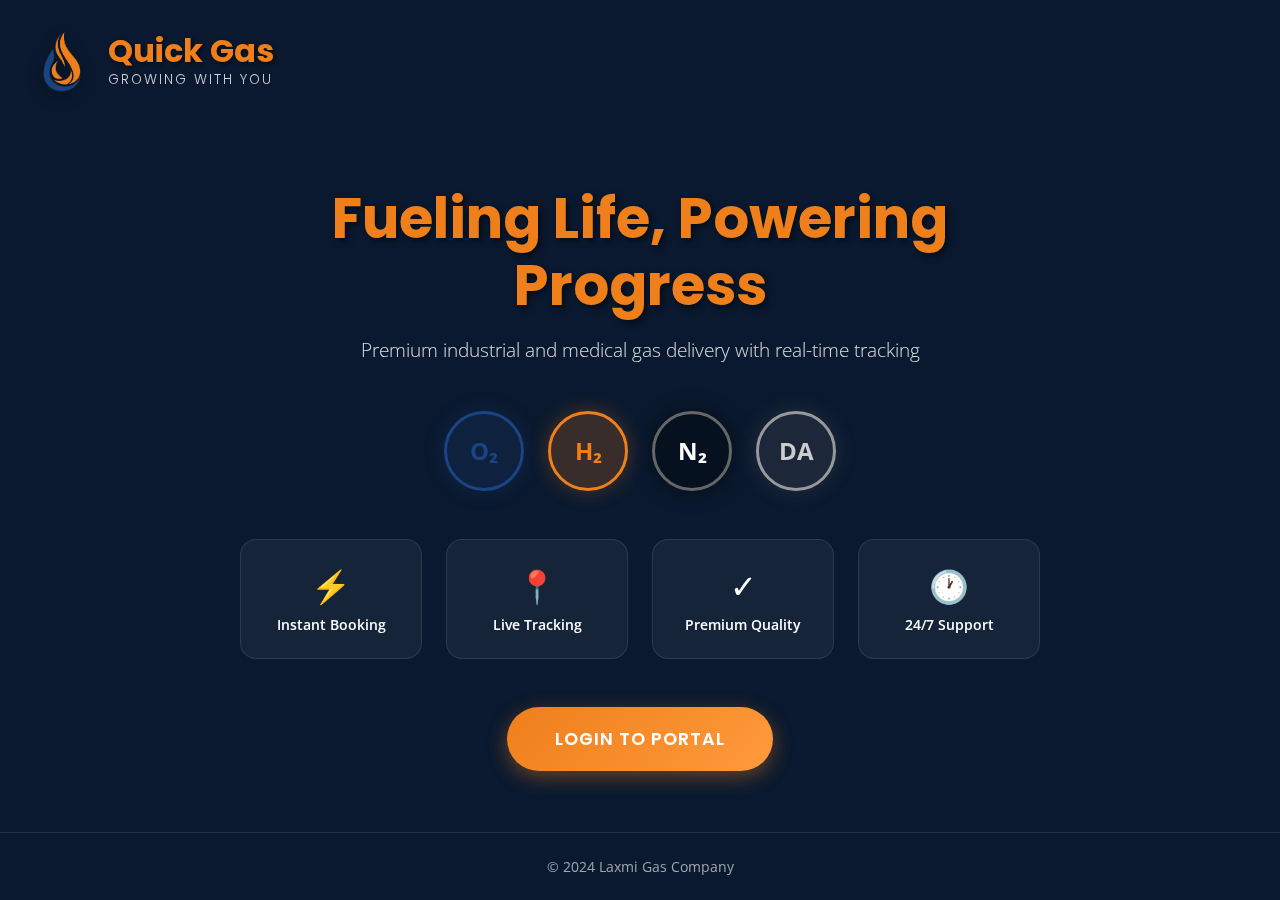
<file: frontend/index.html>
<!DOCTYPE html>
<html lang="en">
<head>
    <meta charset="UTF-8">
    <meta name="viewport" content="width=device-width, initial-scale=1.0">
    <title>Quick Gas - Laxmi Gas Company</title>
    <link rel="stylesheet" href="/frontend/static/css/home_page.css">
    <link rel="icon" type="image/png" href="/frontend/static/logo.png">
</head>
<body>
    <div id="particles-container"></div>
    
    <header>
        <div class="logo-container">
            <img src="/frontend/static/logo.png" alt="Laxmi Gas Company" class="logo">
            <div class="brand">
                <h1>Quick Gas</h1>
                <span class="tagline">Growing With You</span>
            </div>
        </div>
    </header>

    <main>
        <section class="hero">
            <h2>Fueling Life, Powering Progress</h2>
            <p>Premium industrial and medical gas delivery with real-time tracking</p>
            
            <div class="gas-types">
                <div class="gas-badge o2">O₂</div>
                <div class="gas-badge h2">H₂</div>
                <div class="gas-badge n2">N₂</div>
                <div class="gas-badge da">DA</div>
            </div>

            <div class="features">
                <div class="feature">
                    <span class="icon">⚡</span>
                    <span>Instant Booking</span>
                </div>
                <div class="feature">
                    <span class="icon">📍</span>
                    <span>Live Tracking</span>
                </div>
                <div class="feature">
                    <span class="icon">✓</span>
                    <span>Premium Quality</span>
                </div>
                <div class="feature">
                    <span class="icon">🕐</span>
                    <span>24/7 Support</span>
                </div>
            </div>

            <button id="login-btn" class="cta-button">Login to Portal</button>
        </section>
    </main>

    <footer>
        <p>&copy; 2024 Laxmi Gas Company</p>
    </footer>

    <script src="/frontend/static/js/home_page.js"></script>
</body>
</html>
</file>
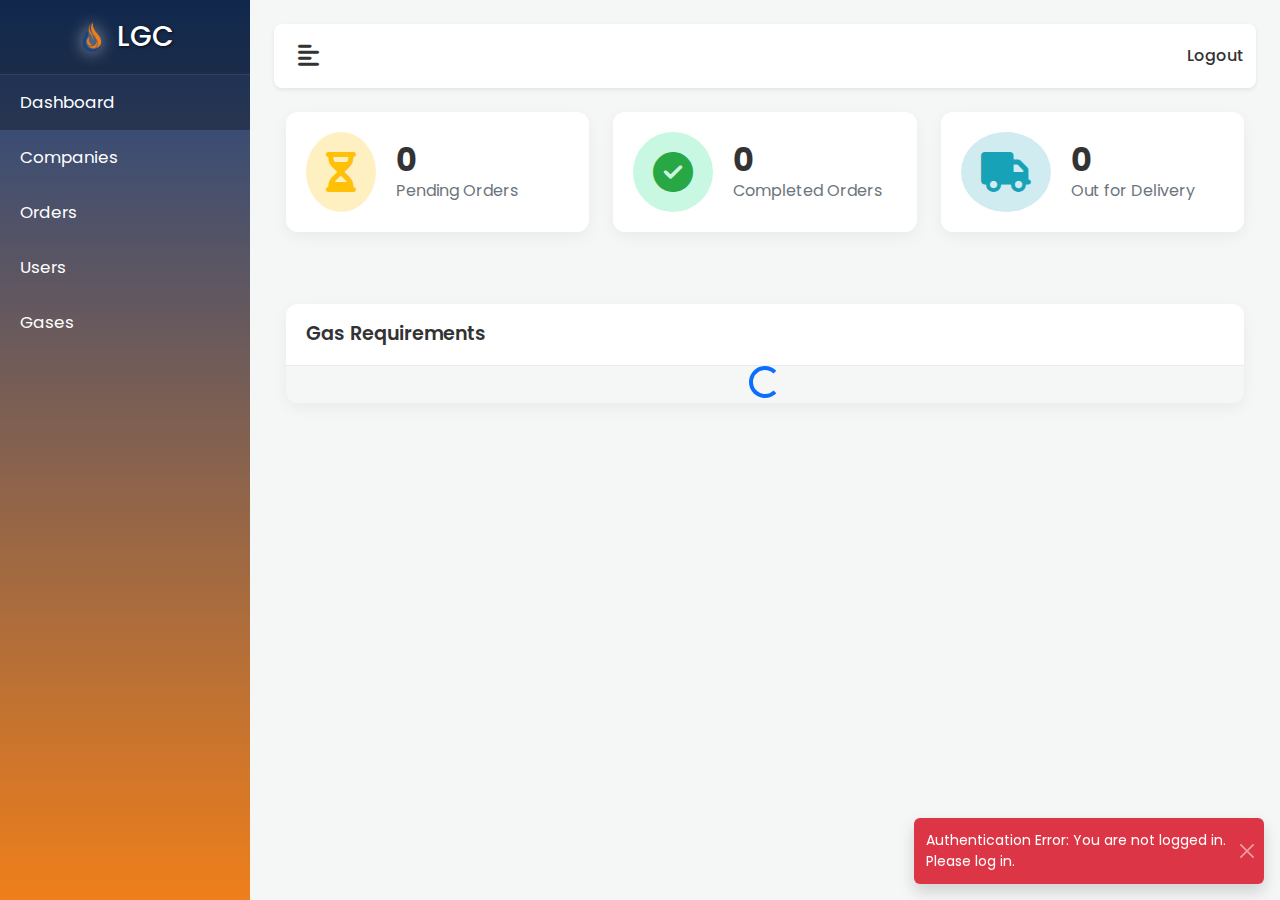
<file: frontend/admin_dashboard.html>
<!DOCTYPE html>
<html>
<head>
    <title>Admin Dashboard - QuickGas</title>
    <meta charset="utf-8">
    <meta name="viewport" content="width=device-width, initial-scale=1.0">
    <link href="https://cdn.jsdelivr.net/npm/bootstrap@5.3.3/dist/css/bootstrap.min.css" rel="stylesheet">
    <link href="https://fonts.googleapis.com/css2?family=Poppins:wght@400;500;600&display=swap" rel="stylesheet">
    <link rel="stylesheet" href="https://cdnjs.cloudflare.com/ajax/libs/font-awesome/6.4.0/css/all.min.css">
    <!-- Custom CSS -->
    <link rel="stylesheet" href="/frontend/static/css/admin_dashboard.css">
    <link rel="stylesheet" href="/frontend/static/css/user.css">
    <link rel="icon" type="image/png" href="/frontend/static/logo.png">
</head>
<body>
    <div class="wrapper">
        <!-- Sidebar -->
        <nav id="sidebar">
            <div class="sidebar-header">
                <img src="/frontend/static/logo.png" alt="Logo" style="height: 30px; margin-right: 10px;"> <h3>LGC</h3>
            </div>
            <ul class="list-unstyled components">
                <li class="active"><a href="/frontend/admin_dashboard.html">Dashboard</a></li>
                <li><a href="/frontend/company.html">Companies</a></li>
                <li><a href="/frontend/orders.html">Orders</a></li>
                <li><a href="/frontend/user.html">Users</a></li>
                <li><a href="/frontend/gas.html">Gases</a></li>
            </ul>
        </nav>

        <!-- Page Content -->
        <div id="content">
            <nav class="navbar navbar-expand-lg navbar-light bg-white mb-4 shadow-sm">
                <div class="container-fluid">
                    <button type="button" id="sidebarCollapse" class="btn">
                        <i class="fas fa-align-left"></i>
                    </button>
                    <a class="nav-link" href="#" id="logout-link">Logout</a>
                </div>
            </nav>

            <!-- Main Dashboard Content -->
            <div class="container-fluid">
                 <div id="status-container"></div>
                 <div id="error-container" class="alert alert-danger" style="display:none;"></div>
                <div class="row">
                    <!-- Insight Cards -->
                    <div class="col-lg-4 col-md-6 mb-4">
                        <div class="insight-card card-pending">
                            <div class="icon"><i class="fas fa-hourglass-half"></i></div>
                            <div class="info">
                                <h3 id="pending-orders">0</h3>
                                <p>Pending Orders</p>
                            </div>
                        </div>
                    </div>
                    <div class="col-lg-4 col-md-6 mb-4">
                        <div class="insight-card card-completed">
                            <div class="icon"><i class="fas fa-check-circle"></i></div>
                            <div class="info">
                                <h3 id="completed-orders">0</h3>
                                <p>Completed Orders</p>
                            </div>
                        </div>
                    </div>
                    <div class="col-lg-4 col-md-6 mb-4">
                        <div class="insight-card card-delivery">
                            <div class="icon"><i class="fas fa-truck"></i></div>
                            <div class="info">
                                <h3 id="out-for-delivery-orders">0</h3>
                                <p>Out for Delivery</p>
                            </div>
                        </div>
                    </div>
                </div>

                <div class="row mt-4">
                    <div class="col-12">
                        <div class="main-content-card">
                            <div class="card-header">
                                Gas Requirements
                            </div>
                            <div class="card-body">
                                <div id="gas-requirements-loader" class="text-center">
                                    <div class="spinner-border text-primary" role="status">
                                        <span class="visually-hidden">Loading...</span>
                                    </div>
                                </div>
                                <div class="table-responsive">
                                    <table class="table table-hover align-middle" id="gas-requirements-table" style="display:none;">
                                        <thead class="table-light">
                                            <tr>
                                                <th scope="col">Gas Type</th>
                                                <th scope="col" class="text-end">Required Quantity</th>
                                            </tr>
                                        </thead>
                                        <tbody>
                                            <!-- JS will populate this -->
                                        </tbody>
                                    </table>
                                </div>
                                <div id="no-gas-requirements" class="text-center text-muted p-4" style="display:none;">
                                    <h5>No pending gas requirements found.</h5>
                                </div>
                            </div>
                        </div>
                    </div>
                </div>
            </div>
        </div>
    </div>

    <script src="https://code.jquery.com/jquery-3.7.0.js"></script>
    <script src="https://cdn.jsdelivr.net/npm/bootstrap@5.3.3/dist/js/bootstrap.bundle.min.js"></script>
    <script src="/frontend/static/js/admin_dashboard.js"></script>
</body>
</html>
</file>
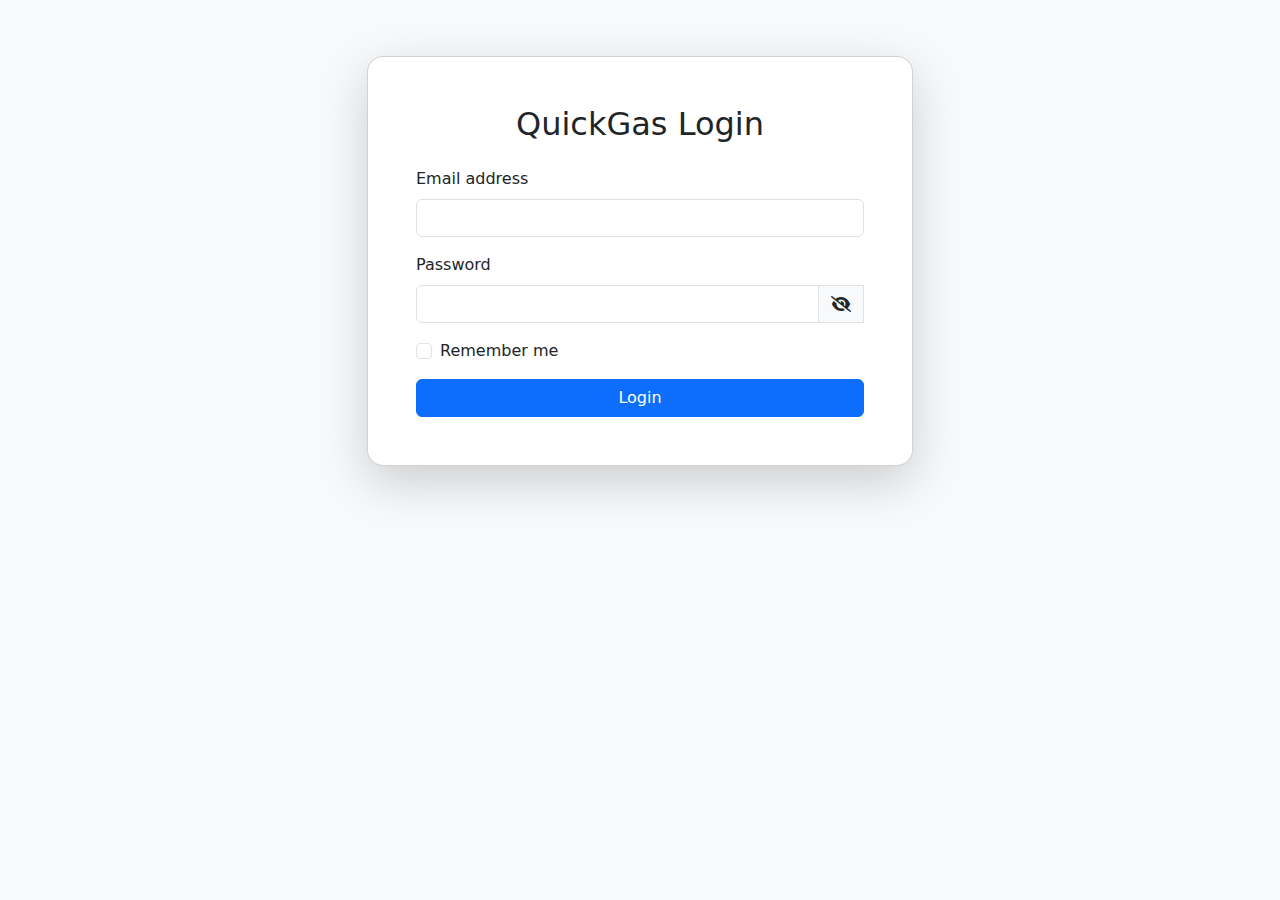
<file: frontend/login.html>
<!DOCTYPE html>
<html lang="en">
<head>
    <meta charset="UTF-8">
    <meta name="viewport" content="width=device-width, initial-scale=1.0">
    <title>QuickGas - Login</title>
    <link href="https://cdn.jsdelivr.net/npm/bootstrap@5.3.3/dist/css/bootstrap.min.css" rel="stylesheet">
    <link rel="stylesheet" href="https://cdnjs.cloudflare.com/ajax/libs/font-awesome/6.5.1/css/all.min.css">
    <link rel="icon" type="image/png" href="/frontend/static/logo.png">
    <style>
        body {
            background: #f8f9fa;
        }

        .login-container {
            margin-top: 5%;
        }

        .card {
            border-radius: 1rem;
        }

        .show-password-icon {
            cursor: pointer;
        }
    </style>
</head>
<body>
    <div class="container">
        <div class="row justify-content-center login-container">
            <div class="col-md-6">
                <div class="card shadow-lg">
                    <div class="card-body p-5">
                        <h2 class="card-title text-center mb-4">QuickGas Login</h2>
                        <form id="loginForm">
                            <div class="mb-3">
                                <label for="email" class="form-label">Email address</label>
                                <input type="email" class="form-control" id="email" required>
                                 <div class="invalid-feedback">
                                    Please enter a valid email address.
                                </div>
                            </div>
                            <div class="mb-3">
                                <label for="password" class="form-label">Password</label>
                                <div class="input-group">
                                    <input type="password" class="form-control" id="password" required>
                                    <span class="input-group-text show-password-icon" id="show-password-toggle">
                                        <i class="fa fa-eye-slash"></i>
                                    </span>
                                    <div class="invalid-feedback">
                                        Please enter your password.
                                    </div>
                                </div>
                            </div>
                            <div class="mb-3 form-check">
                                <input type="checkbox" class="form-check-input" id="rememberMe">
                                <label class="form-check-label" for="rememberMe">Remember me</label>
                            </div>
                            <div class="d-grid">
                                <button type="submit" class="btn btn-primary">Login</button>
                            </div>
                        </form>
                    </div>
                </div>
            </div>
        </div>
    </div>

    <script src="https://code.jquery.com/jquery-3.7.0.js"></script>
    <script src="https://cdn.jsdelivr.net/npm/bootstrap@5.3.3/dist/js/bootstrap.bundle.min.js"></script>
    <script src="/frontend/static/js/login.js"></script>
</body>
</html>
</file>
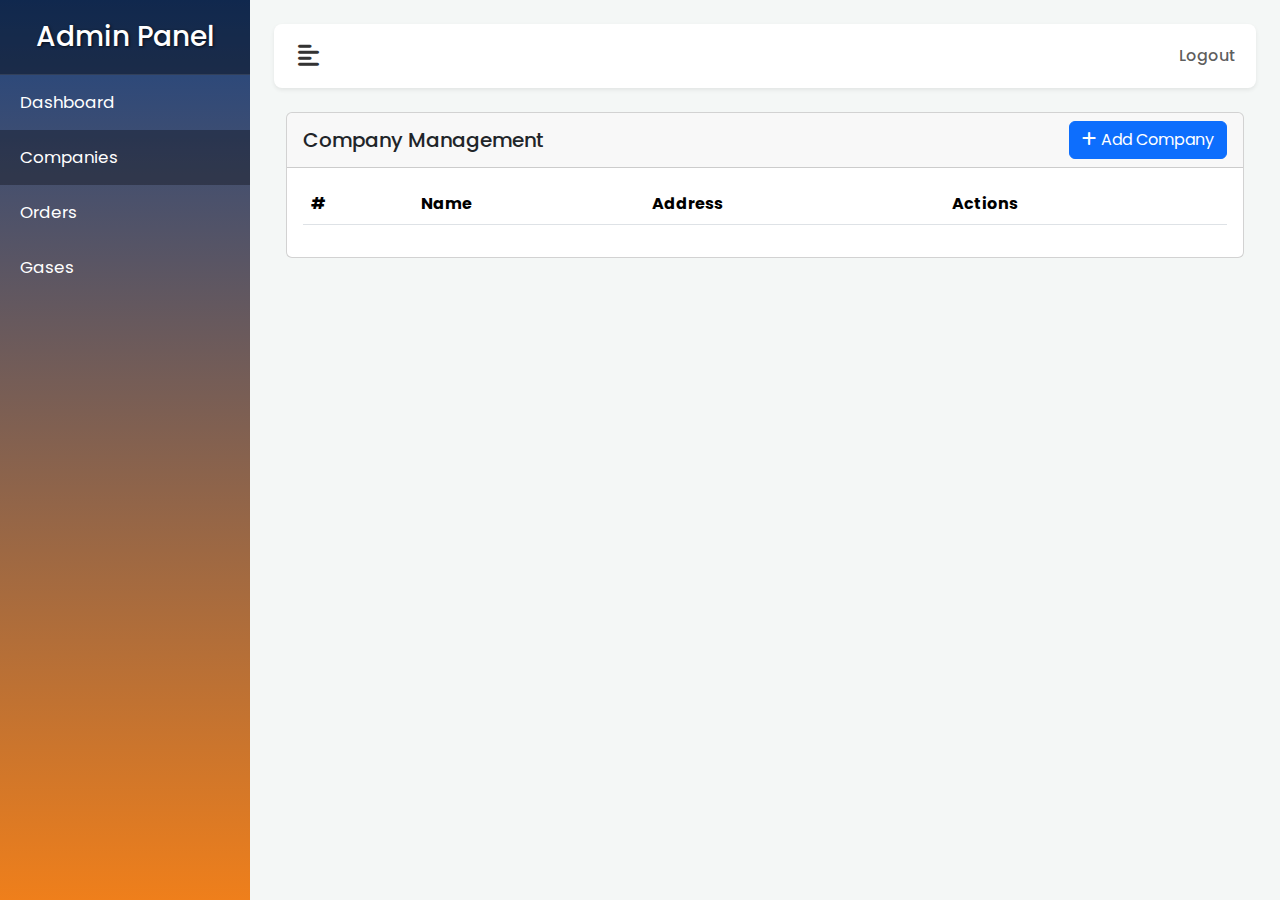
<file: frontend/old_company.html>
<!DOCTYPE html>
<html lang="en">

<head>
    <meta charset="UTF-8">
    <meta name="viewport" content="width=device-width, initial-scale=1.0">
    <title>Company Management</title>
    <!-- Libraries -->
    <link href="https://cdn.jsdelivr.net/npm/bootstrap@5.3.3/dist/css/bootstrap.min.css" rel="stylesheet">
    <link rel="stylesheet" href="https://cdn.datatables.net/1.13.6/css/dataTables.bootstrap5.min.css">
    <link rel="stylesheet" href="https://cdnjs.cloudflare.com/ajax/libs/font-awesome/6.4.0/css/all.min.css">
    <!-- Custom CSS -->
    <link rel="stylesheet" href="/frontend/static/css/admin_dashboard.css">
    <link href="https://fonts.googleapis.com/css2?family=Poppins:wght@400;500;600&display=swap" rel="stylesheet">
</head>

<body>
    <div class="wrapper">
        <!-- Sidebar -->
        <nav id="sidebar">
            <div class="sidebar-header">
                <h3>Admin Panel</h3>
            </div>
            <ul class="list-unstyled components">
                <li><a href="/frontend/admin_dashboard.html">Dashboard</a></li>
                <li class="active"><a href="/frontend/company.html">Companies</a></li>
                <li><a href="/frontend/orders.html">Orders</a></li>
                <li><a href="/frontend/gas.html">Gases</a></li>
            </ul>
        </nav>

        <!-- Page Content -->
        <div id="content">
            <nav class="navbar navbar-expand-lg navbar-light bg-light shadow-sm mb-4">
                <div class="container-fluid">
                    <button type="button" id="sidebarCollapse" class="btn">
                        <i class="fas fa-align-left"></i>
                    </button>
                    <ul class="navbar-nav ms-auto">
                        <li class="nav-item">
                            <a class="nav-link" href="#" id="logout-link">Logout</a>
                        </li>
                    </ul>
                </div>
            </nav>

            <!-- Main Content: Company Table -->
            <div class="container-fluid">
                <div class="card">
                    <div class="card-header d-flex justify-content-between align-items-center flex-wrap">
                        <h5 class="mb-0">Company Management</h5>
                        <button id="add-company-btn" class="btn btn-primary" data-bs-toggle="modal" data-bs-target="#company-modal">
                            <i class="fas fa-plus"></i> Add Company
                        </button>
                    </div>
                    <div class="card-body">
                        <div class="table-responsive">
                            <table id="company-table" class="table table-striped table-hover" style="width:100%">
                                <thead>
                                    <tr>
                                        <th>#</th>
                                        <th>Name</th>
                                        <th>Address</th>
                                        <th>Actions</th>
                                    </tr>
                                </thead>
                            </table>
                        </div>
                    </div>
                </div>
            </div>

            <!-- Company Add/Edit Modal -->
            <div class="modal fade" id="company-modal" tabindex="-1">
                <div class="modal-dialog">
                    <div class="modal-content">
                        <div class="modal-header">
                            <h5 class="modal-title" id="company-modal-label">Add Company</h5>
                            <button type="button" class="btn-close" data-bs-dismiss="modal"></button>
                        </div>
                        <div class="modal-body">
                            <form id="company-form">
                                <input type="hidden" id="company-id">
                                <div class="mb-3">
                                    <label for="company-name" class="form-label">Company Name</label>
                                    <input type="text" class="form-control" id="company-name" required>
                                </div>
                                <div class="mb-3">
                                    <label for="company-address" class="form-label">Address</label>
                                    <textarea class="form-control" id="company-address" rows="3"></textarea>
                                </div>
                                <div class="modal-footer">
                                    <button type="button" class="btn btn-secondary" data-bs-dismiss="modal">Close</button>
                                    <button type="submit" class="btn btn-primary">Save</button>
                                </div>
                            </form>
                        </div>
                    </div>
                </div>
            </div>

            <!-- Delete Confirmation Modal -->
            <div class="modal fade" id="delete-confirm-modal" tabindex="-1">
                <div class="modal-dialog">
                    <div class="modal-content">
                        <div class="modal-header">
                            <h5 class="modal-title">Confirm Deletion</h5>
                            <button type="button" class="btn-close" data-bs-dismiss="modal"></button>
                        </div>
                        <div class="modal-body">
                            <p>Are you sure you want to delete this company? This action cannot be undone.</p>
                        </div>
                        <div class="modal-footer">
                            <button type="button" class="btn btn-secondary" data-bs-dismiss="modal">Cancel</button>
                            <button type="button" class="btn btn-danger" id="confirm-delete-btn">Delete</button>
                        </div>
                    </div>
                </div>
            </div>

        </div>
    </div>

    <!-- Core JS -->
    <script src="https://code.jquery.com/jquery-3.7.0.min.js"></script>
    <script src="https://cdn.datatables.net/1.13.6/js/jquery.dataTables.min.js"></script>
    <script src="https://cdn.datatables.net/1.13.6/js/dataTables.bootstrap5.min.js"></script>
    <script src="https://cdn.jsdelivr.net/npm/bootstrap@5.3.3/dist/js/bootstrap.bundle.min.js"></script>
    <!-- Custom JS -->
    <script src="/frontend/static/js/admin_dashboard.js"></script>
    <script src="/frontend/static/js/company.js"></script>
</body>

</html>
</file>
<file: frontend/static/css/home_page.css>
@import url('https://fonts.googleapis.com/css2?family=Poppins:wght@300;400;600;700&family=Open+Sans:wght@400;600&display=swap');

:root {
    --primary: #ef7f1b;
    --secondary: #1c4482;
    --background: #0a192f;
    --text-light: #ffffff;
}

* {
    margin: 0;
    padding: 0;
    box-sizing: border-box;
}

body {
    font-family: 'Open Sans', sans-serif;
    background: var(--background);
    color: var(--text-light);
    overflow-x: hidden;
    min-height: 100vh;
    display: flex;
    flex-direction: column;
}

#particles-container {
    position: fixed;
    inset: 0;
    z-index: 0;
    pointer-events: none;
}

.particle {
    position: absolute;
    border-radius: 50%;
    display: flex;
    align-items: center;
    justify-content: center;
    font-weight: 700;
    font-size: 1rem;
    color: var(--text-light);
    animation: float linear infinite;
    opacity: 0;
}

@keyframes float {
    0% { transform: translateY(100vh) scale(0.8) rotate(0deg); opacity: 0; }
    10% { opacity: 0.7; }
    90% { opacity: 0.7; }
    100% { transform: translateY(-100px) scale(1.2) rotate(360deg); opacity: 0; }
}

header {
    position: relative;
    z-index: 10;
    padding: 2rem;
}

.logo-container {
    display: flex;
    align-items: center;
    gap: 1rem;
}

.logo {
    width: 60px;
    height: 60px;
    filter: drop-shadow(0 4px 8px rgba(0, 0, 0, 0.3));
}

.brand h1 {
    font-family: 'Poppins', sans-serif;
    font-size: 2rem;
    font-weight: 700;
    color: var(--primary);
    text-shadow: 2px 2px 4px rgba(0, 0, 0, 0.5);
    line-height: 1;
}

.tagline {
    font-family: 'Poppins', sans-serif;
    font-size: 0.85rem;
    font-weight: 300;
    color: rgba(255, 255, 255, 0.8);
    letter-spacing: 2px;
    text-transform: uppercase;
}

main {
    flex: 1;
    display: flex;
    align-items: center;
    justify-content: center;
    position: relative;
    z-index: 10;
    padding: 2rem;
}

.hero {
    max-width: 800px;
    text-align: center;
    animation: fadeIn 1s ease-in;
}

@keyframes fadeIn {
    from { opacity: 0; transform: translateY(20px); }
    to { opacity: 1; transform: translateY(0); }
}

.hero h2 {
    font-family: 'Poppins', sans-serif;
    font-size: 3.5rem;
    font-weight: 700;
    color: var(--primary);
    margin-bottom: 1rem;
    text-shadow: 3px 3px 6px rgba(0, 0, 0, 0.5);
    line-height: 1.2;
}

.hero > p {
    font-size: 1.2rem;
    margin-bottom: 3rem;
    color: rgba(255, 255, 255, 0.85);
    font-weight: 300;
}

.gas-types {
    display: flex;
    justify-content: center;
    gap: 1.5rem;
    margin-bottom: 3rem;
}

.gas-badge {
    width: 80px;
    height: 80px;
    border-radius: 50%;
    display: flex;
    align-items: center;
    justify-content: center;
    font-size: 1.5rem;
    font-weight: 700;
    border: 3px solid;
    transition: all 0.3s ease;
    cursor: pointer;
}

.gas-badge:hover {
    transform: scale(1.1) rotate(5deg);
}

.o2 {
    background: rgba(28, 68, 130, 0.2);
    border-color: #1c4482;
    color: #1c4482;
    box-shadow: 0 0 20px rgba(28, 68, 130, 0.3);
}

.h2 {
    background: rgba(239, 127, 27, 0.2);
    border-color: #ef7f1b;
    color: #ef7f1b;
    box-shadow: 0 0 20px rgba(239, 127, 27, 0.3);
}

.n2 {
    background: rgba(0, 0, 0, 0.3);
    border-color: #666;
    color: #fff;
    box-shadow: 0 0 20px rgba(0, 0, 0, 0.5);
}

.da {
    background: rgba(102, 102, 102, 0.2);
    border-color: #999;
    color: #ccc;
    box-shadow: 0 0 20px rgba(102, 102, 102, 0.3);
}

.features {
    display: grid;
    grid-template-columns: repeat(4, 1fr);
    gap: 1.5rem;
    margin-bottom: 3rem;
}

.feature {
    display: flex;
    flex-direction: column;
    align-items: center;
    gap: 0.5rem;
    padding: 1.5rem 1rem;
    background: rgba(255, 255, 255, 0.05);
    backdrop-filter: blur(10px);
    border-radius: 16px;
    border: 1px solid rgba(255, 255, 255, 0.1);
    transition: all 0.3s ease;
}

.feature:hover {
    transform: translateY(-5px);
    background: rgba(255, 255, 255, 0.08);
    border-color: var(--primary);
    box-shadow: 0 8px 25px rgba(239, 127, 27, 0.2);
}

.feature .icon {
    font-size: 2rem;
}

.feature span:last-child {
    font-size: 0.9rem;
    font-weight: 600;
}

.cta-button {
    background: linear-gradient(135deg, var(--primary), #ff9a3c);
    color: var(--text-light);
    border: none;
    padding: 1.2rem 3rem;
    font-size: 1.1rem;
    font-weight: 600;
    font-family: 'Poppins', sans-serif;
    border-radius: 50px;
    cursor: pointer;
    transition: all 0.3s ease;
    box-shadow: 0 6px 20px rgba(239, 127, 27, 0.4);
    text-transform: uppercase;
    letter-spacing: 1px;
}

.cta-button:hover {
    transform: translateY(-3px) scale(1.05);
    box-shadow: 0 10px 30px rgba(239, 127, 27, 0.6);
}

.cta-button:active {
    transform: translateY(-1px) scale(1.02);
}

footer {
    position: relative;
    z-index: 10;
    text-align: center;
    padding: 1.5rem;
    background: rgba(10, 25, 47, 0.8);
    backdrop-filter: blur(10px);
    border-top: 1px solid rgba(255, 255, 255, 0.1);
}

footer p {
    font-size: 0.85rem;
    color: rgba(255, 255, 255, 0.6);
}

@media (max-width: 768px) {
    header { padding: 1.5rem; }
    
    .logo { width: 50px; height: 50px; }
    
    .brand h1 { font-size: 1.5rem; }
    
    .tagline { font-size: 0.7rem; }
    
    main { padding: 1rem; }
    
    .hero h2 { font-size: 2rem; }
    
    .hero > p { font-size: 1rem; margin-bottom: 2rem; }
    
    .gas-types { gap: 1rem; margin-bottom: 2rem; }
    
    .gas-badge { width: 60px; height: 60px; font-size: 1.2rem; }
    
    .features { grid-template-columns: repeat(2, 1fr); gap: 1rem; margin-bottom: 2rem; }
    
    .feature { padding: 1rem 0.5rem; }
    
    .feature .icon { font-size: 1.5rem; }
    
    .feature span:last-child { font-size: 0.8rem; }
    
    .cta-button { padding: 1rem 2rem; font-size: 0.95rem; width: 100%; }
    
    .particle { font-size: 0.8rem; }
}

@media (max-width: 480px) {
    .hero h2 { font-size: 1.6rem; }
    
    .gas-types { flex-wrap: wrap; }
    
    .gas-badge { width: 55px; height: 55px; font-size: 1rem; }
}

@media (min-width: 769px) and (max-width: 1024px) {
    .hero h2 { font-size: 2.8rem; }
    
    .features { grid-template-columns: repeat(2, 1fr); }
}
</file>
<file: frontend/static/css/admin_dashboard.css>
/*
    Author: Gemini AI for QuickGas
    Project: Gas Order Management Dashboard
    Description: A complete visual overhaul for a modern, clean, and professional dashboard experience.
*/

body {
    font-family: 'Poppins', sans-serif;
    background-color: #f4f7f6; /* Lighter, softer background */
    color: #333;
}

.wrapper {
    display: flex;
    width: 100%;
    align-items: stretch;
}

/* --- Sidebar Styles --- */
#sidebar {
    min-width: 250px;
    max-width: 250px;
    background: linear-gradient(to bottom, #1c4482, #ef7f1b);
    color: #fff;
    transition: all 0.3s ease-in-out;
}

#sidebar.active {
    margin-left: -250px;
}

#sidebar .sidebar-header {
    padding: 20px;
    background: rgba(0, 0, 0, 0.4);
    font-weight: 600;
    border-bottom: 1px solid rgba(255, 255, 255, 0.1);
    display: flex;
    align-items: center;
    justify-content: center;
}

#sidebar .sidebar-header img {
    filter: drop-shadow(0 0 8px rgba(255, 255, 255, 0.8));
}

#sidebar .sidebar-header h3 {
    margin: 0;
    text-shadow: 1px 1px 3px rgba(0, 0, 0, 0.7);
}

#sidebar ul li a {
    padding: 15px 20px;
    font-size: 1.05em;
    display: block;
    color: #ffffff;
    text-decoration: none;
    transition: all 0.3s;
}

#sidebar ul li a:hover {
    color: #fff;
    background: rgba(0, 0, 0, 0.2);
}

#sidebar ul li.active > a, a[aria-expanded="true"] {
    color: #fff;
    background: rgba(0, 0, 0, 0.3);
}

/* --- Content & Navbar Styles --- */
#content {
    width: 100%;
    padding: 24px;
    min-height: 100vh;
    transition: all 0.3s;
}

.navbar {
    background: #fff !important;
    border-radius: 8px;
}

#sidebarCollapse {
    background: transparent;
    border: none;
    color: #333;
    font-size: 1.5rem;
}
#sidebarCollapse:hover {
    color: #00aaff;
}

#logout-link {
    font-weight: 500;
}

/* --- Insight Cards (Major Overhaul) --- */
.insight-card {
    background: #fff;
    border: none;
    border-radius: 12px;
    box-shadow: 0 5px 15px rgba(0,0,0,0.05);
    transition: transform 0.3s ease, box-shadow 0.3s ease;
    padding: 20px;
    display: flex;
    align-items: center;
    margin-bottom: 24px;
}

.insight-card:hover {
    transform: translateY(-5px);
    box-shadow: 0 10px 20px rgba(0,0,0,0.08);
}

.insight-card .icon {
    font-size: 2.5rem;
    padding: 20px;
    border-radius: 50%;
    margin-right: 20px;
    display: flex;
    align-items: center;
    justify-content: center;
}

.insight-card .info h3 {
    margin: 0;
    font-size: 2rem;
    font-weight: 700;
}

.insight-card .info p {
    margin: 0;
    font-size: 1rem;
    color: #6c757d;
}

/* Card-specific colors */
.card-pending .icon { background-color: #fff0c2; color: #ffc107; }
.card-completed .icon { background-color: #c8f7e2; color: #28a745; }
.card-delivery .icon { background-color: #d1ecf1; color: #17a2b8; }


/* --- Main Content Section --- */
.main-content-card {
    border: none;
    border-radius: 12px;
    box-shadow: 0 5px 15px rgba(0,0,0,0.05);
}

.main-content-card .card-header {
    background-color: #fff;
    border-bottom: 1px solid #e9ecef;
    padding: 1rem 1.25rem;
    font-weight: 600;
    font-size: 1.2rem;
    border-radius: 12px 12px 0 0;
}

/* --- Utility & Loading --- */
.spinner-border {
    width: 2rem;
    height: 2rem;
}

.error-container {
    padding: 1.5rem;
    font-size: 1.1rem;
    font-weight: 500;
    border-radius: 8px;
}

/* --- Responsiveness --- */
@media (max-width: 768px) {
    #sidebar {
        margin-left: -250px;
    }
    #sidebar.active {
        margin-left: 0;
    }
    #content {
        padding: 10px;
    }
    .insight-card .icon {
        font-size: 1.8rem;
        padding: 15px;
        margin-right: 15px;
    }
    .insight-card .info h3 {
        font-size: 1.5rem;
    }
}
</file>
<file: frontend/static/css/user.css>
/* --- Header Layout --- */
.header-content {
    display: flex;
    justify-content: space-between;
    align-items: center;
    flex-wrap: wrap; /* Allow wrapping on smaller screens */
}

.header-title {
    margin-bottom: 0;
}

.header-actions {
    display: flex;
    align-items: center;
    gap: 0.5rem; /* Add spacing between buttons and search bar */
}

#user-search-input {
    min-width: 200px;
}

#add-user-btn {
    white-space: nowrap; /* Prevent button text from wrapping */
}

/* --- Mobile UI Improvements for Header --- */
@media (max-width: 767.98px) {
    .header-content {
        flex-direction: column;
        align-items: stretch;
    }

    .header-title {
        margin-bottom: 1rem; /* Space below title */
        text-align: center;
    }

    .header-actions {
        flex-direction: column;
        width: 100%;
        gap: 0.75rem; /* Adjust spacing for vertical layout */
    }

    #user-search-input {
        min-width: 100%;
    }

    #add-user-btn {
        width: 100%;
    }
}

/* --- User List & Cards --- */
.user-list {
    max-height: 70vh;
    overflow-y: auto;
}

.user-card {
    background-color: #fff;
    border: 1px solid #dee2e6;
    border-radius: 15px;
    margin-bottom: 15px;
    box-shadow: 0 4px 8px rgba(0, 0, 0, 0.05);
    position: relative;
    overflow: hidden;
    cursor: pointer;
}

.user-content {
    padding: 20px;
    transition: transform 0.3s ease;
    background-color: #fff;
    z-index: 2;
    position: relative;
    display: flex;
    justify-content: space-between;
    align-items: center;
}

.user-card .user-name {
    font-weight: 600;
    font-size: 1.2rem;
    color: #343a40;
    margin-bottom: 5px;
}

.user-card .user-email {
    color: #6c757d;
    font-size: 0.95rem;
}

.user-details-info {
    text-align: right;
}

.user-company,
.user-role {
    font-size: 0.85rem;
    color: #6c757d;
}

.user-company strong,
.user-role strong {
    color: #495057;
}


/* --- Swipe Action Indicators --- */
.swipe-action {
    position: absolute;
    top: 0;
    bottom: 0;
    width: 80px;
    display: flex;
    align-items: center;
    justify-content: center;
    color: #fff;
    font-size: 1.5rem;
    z-index: 1;
    opacity: 0;
    transition: opacity 0.1s ease-in;
}

.swipe-action.edit {
    background-color: #0d6efd; /* Blue for Edit */
    right: 0;
}

.swipe-action.delete {
    background-color: #dc3545; /* Red for Delete */
    left: 0;
}

.user-card.show-edit .swipe-action.edit,
.user-card.show-delete .swipe-action.delete {
    opacity: 1;
}

/* --- Detail Modal Styles --- */
#user-details-modal .modal-header {
    background-color: #f8f9fa;
    border-bottom: 1px solid #dee2e6;
}

#user-details-modal .modal-title {
    color: #343a40;
    font-weight: 600;
}

#user-details-modal .modal-body {
    font-family: 'Poppins', sans-serif;
    padding: 1.5rem;
}

.detail-item {
    display: flex;
    justify-content: space-between;
    align-items: center;
    padding: 0.75rem 0.25rem;
    border-bottom: 1px solid #f1f1f1;
    font-size: 0.95rem;
}

.detail-item:last-child {
    border-bottom: none;
}

.detail-label {
    font-weight: 600;
    color: #495057;
}

.detail-value {
    color: #6c757d;
    text-align: right;
    word-break: break-all;
}

/* --- Add/Edit Modal UI Improvements --- */
#user-modal .form-label {
    font-weight: 600;
    color: #495057;
    margin-bottom: 0.5rem;
}

#user-modal .form-control {
    border: 1px solid #ced4da;
    border-radius: 0.375rem;
    padding: 0.375rem 0.75rem;
    font-size: 1rem;
}

#user-modal .form-control:focus {
    border-color: #86b7fe;
    outline: 0;
    box-shadow: 0 0 0 0.25rem rgba(13, 110, 253, 0.25);
}

#user-modal .select2-container .select2-selection--single {
    height: calc(1.5em + 0.75rem + 2px);
    padding: 0.375rem 0.75rem;
    font-size: 1rem;
    font-weight: 400;
    line-height: 1.5;
    background-color: #fff;
    transition: border-color .15s ease-in-out,box-shadow .15s ease-in-out;
}

#user-modal .select2-container--open .select2-selection--single {
    border-color: #86b7fe;
    outline: 0;
    box-shadow: 0 0 0 0.25rem rgba(13, 110, 253, 0.25);
}

#user-modal .select2-container .select2-selection--single .select2-selection__rendered {
    line-height: calc(1.5em + 2px);
    padding-left: 0;
}

#user-modal .select2-container .select2-selection--single .select2-selection__arrow {
    height: calc(1.5em + 0.75rem);
}
</file>
